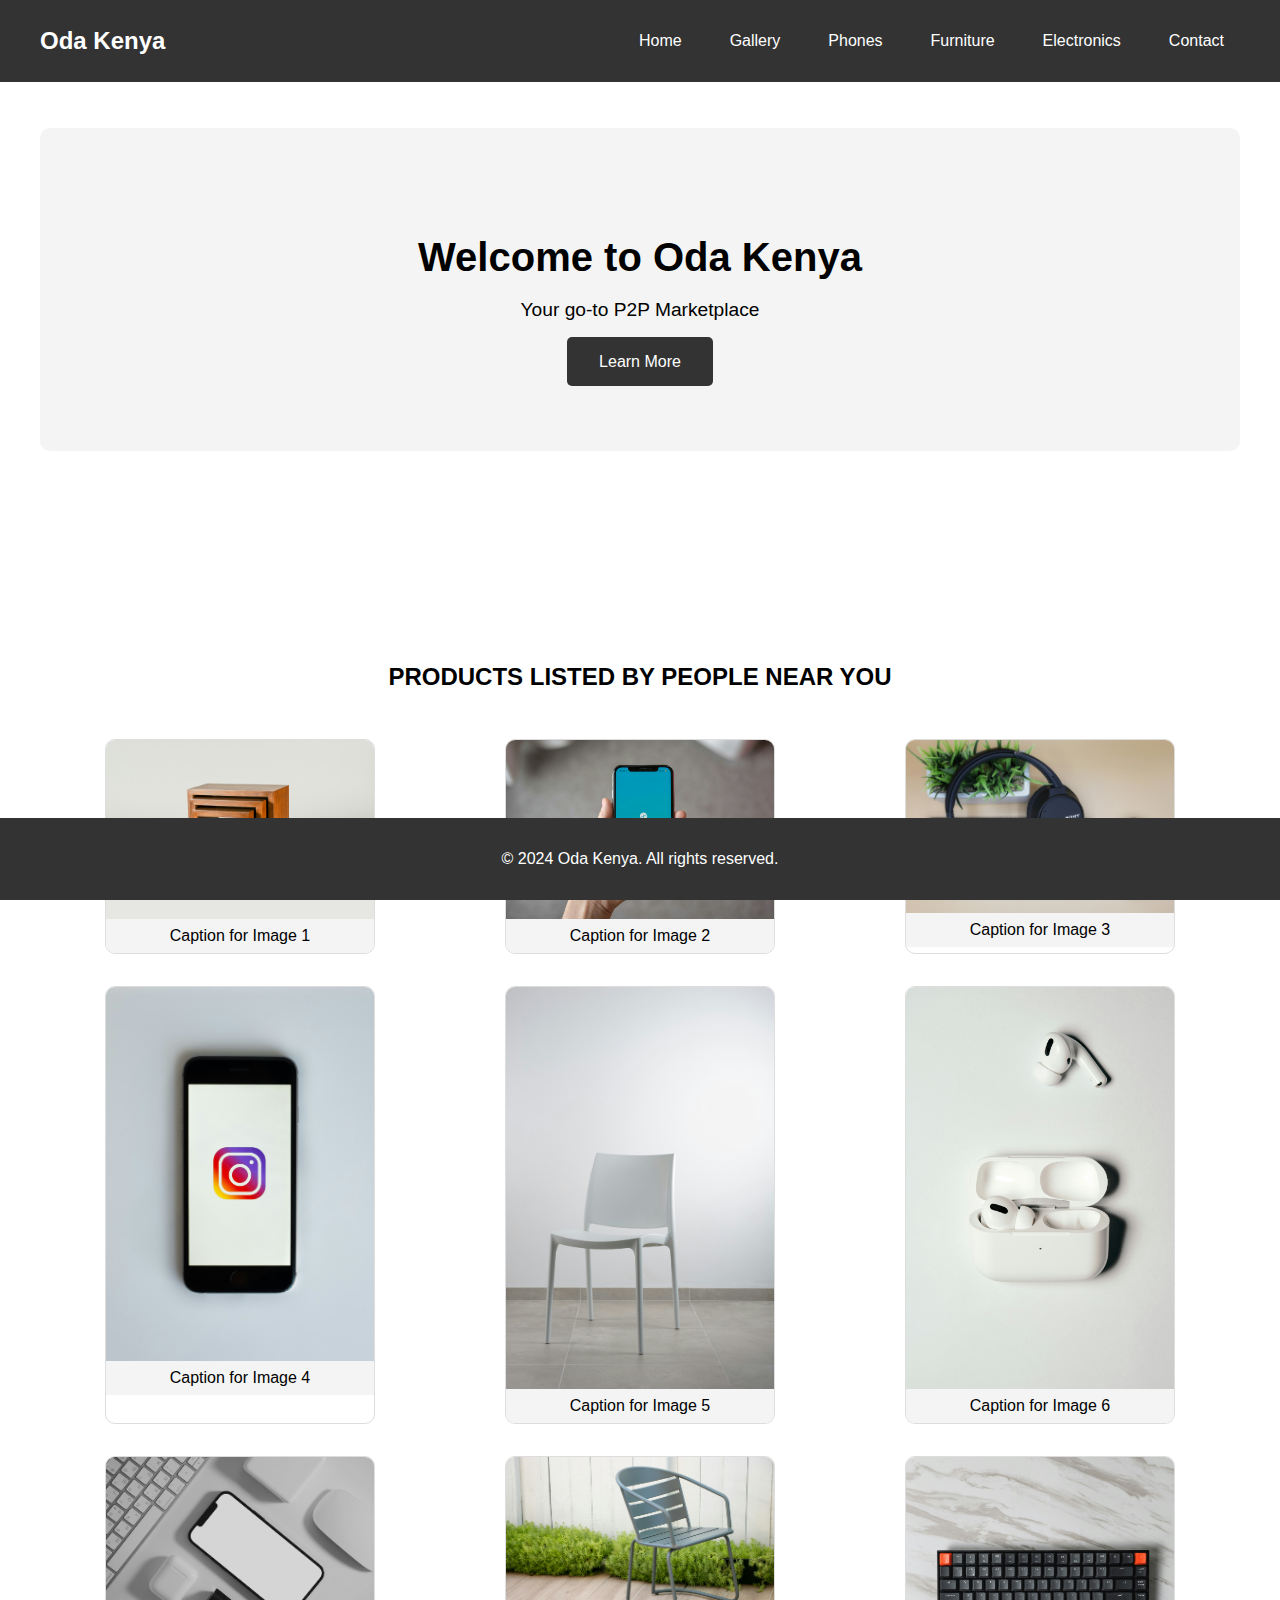
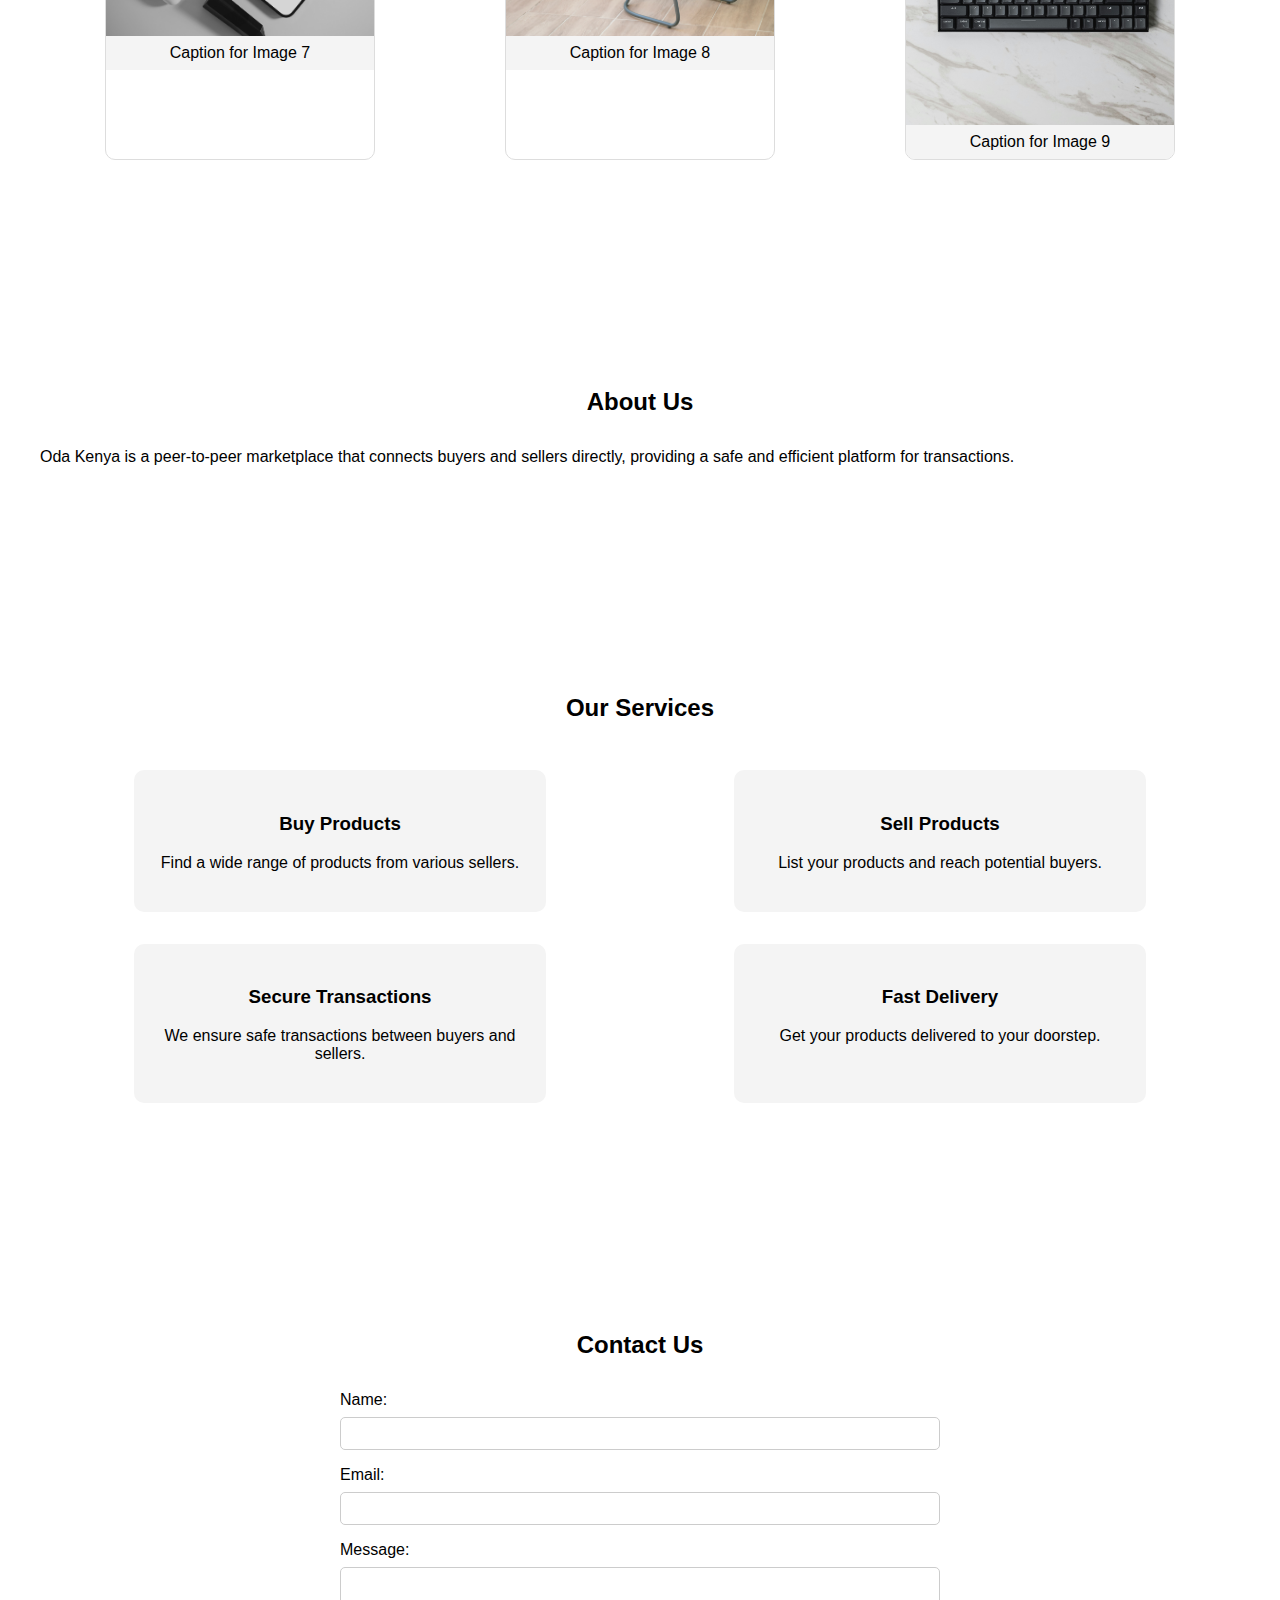
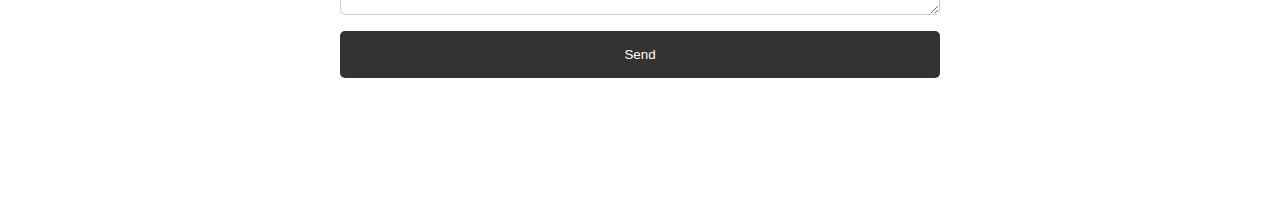
<file: index.html>
<!DOCTYPE html>
<html lang="en">
<head>
    <meta charset="UTF-8">
    <meta name="viewport" content="width=device-width, initial-scale=1.0">
    <title>Oda Kenya - P2P Marketplace</title>
    <link rel="stylesheet" href="styles.css">
</head>
<body>
    <header>
        <nav>
            <div class="logo">Oda Kenya</div>
            <ul>
                <li><a href="index.html">Home</a></li>
                <li><a href="#gallery">Gallery</a></li>
                <li><a href="phones.html">Phones</a></li>
                <li><a href="furniture.html">Furniture</a></li>
                <li><a href="electronics.html">Electronics</a></li>
                <li><a href="#contact">Contact</a></li>
               
            </ul>
        </nav>
    </header>
    


    <section id="home">
        <div class="hero">
            <h1>Welcome to Oda Kenya</h1>
            <p>Your go-to P2P Marketplace</p>
            <a href="#about" class="btn">Learn More</a>
        </div>
    </section>
    <section id="gallery">
        <h2>PRODUCTS LISTED BY PEOPLE NEAR YOU</h2>
        <div class="gallery-container">
            <div class="gallery-item">
                <img src="images/furniture1.jpg" alt="Image 1">
                <div class="caption">Caption for Image 1</div>
            </div>
            <div class="gallery-item">
                <img src="images/phone 1.jpg" alt="Image 2">
                <div class="caption">Caption for Image 2</div>
            </div>
            <div class="gallery-item">
                <img src="images/electronics1.jpg" alt="Image 3">
                <div class="caption">Caption for Image 3</div>
            </div>
            <div class="gallery-item">
                <img src="images/phone 2.jpg" alt="Image 4">
                <div class="caption">Caption for Image 4</div>
            </div>
            <div class="gallery-item">
                <img src="images/furniture3.jpg" alt="Image 5">
                <div class="caption">Caption for Image 5</div>
            </div>
            <div class="gallery-item">
                <img src="images/electronics2.jpg" alt="Image 6">
                <div class="caption">Caption for Image 6</div>
            </div>
            <div class="gallery-item">
                <img src="images/phone 3.jpg" alt="Image 7">
                <div class="caption">Caption for Image 7</div>
            </div>
            <div class="gallery-item">
                <img src="images/furniture4.jpg" alt="Image 8">
                <div class="caption">Caption for Image 8</div>
            </div>
            <div class="gallery-item">
                <img src="images/electronics3.jpg" alt="Image 9">
                <div class="caption">Caption for Image 9</div>
            </div>
        </div>
    </section>


    <section id="about">
        <h2>About Us</h2>
        <p>Oda Kenya is a peer-to-peer marketplace that connects buyers and sellers directly, providing a safe and efficient platform for transactions.</p>
    </section>

    <section id="services">
        <h2>Our Services</h2>
        <div class="services-container">
            <div class="service">
                <h3>Buy Products</h3>
                <p>Find a wide range of products from various sellers.</p>
            </div>
            <div class="service">
                <h3>Sell Products</h3>
                <p>List your products and reach potential buyers.</p>
            </div>
            <div class="service">
                <h3>Secure Transactions</h3>
                <p>We ensure safe transactions between buyers and sellers.</p>
            </div>
            <div class="service">
                <h3>Fast Delivery</h3>
                <p>Get your products delivered to your doorstep.</p>
            </div>
        </div>
    </section>

    <section id="contact">
        <h2>Contact Us</h2>
        <form>
            <label for="name">Name:</label>
            <input type="text" id="name" name="name" required>
            <label for="email">Email:</label>
            <input type="email" id="email" name="email" required>
            <label for="message">Message:</label>
            <textarea id="message" name="message" required></textarea>
            <button type="submit">Send</button>
        </form>
    </section>

    <footer>
        <p>&copy; 2024 Oda Kenya. All rights reserved.</p>
    </footer>

    <script src="script.js"></script>
</body>
</html>
</file>
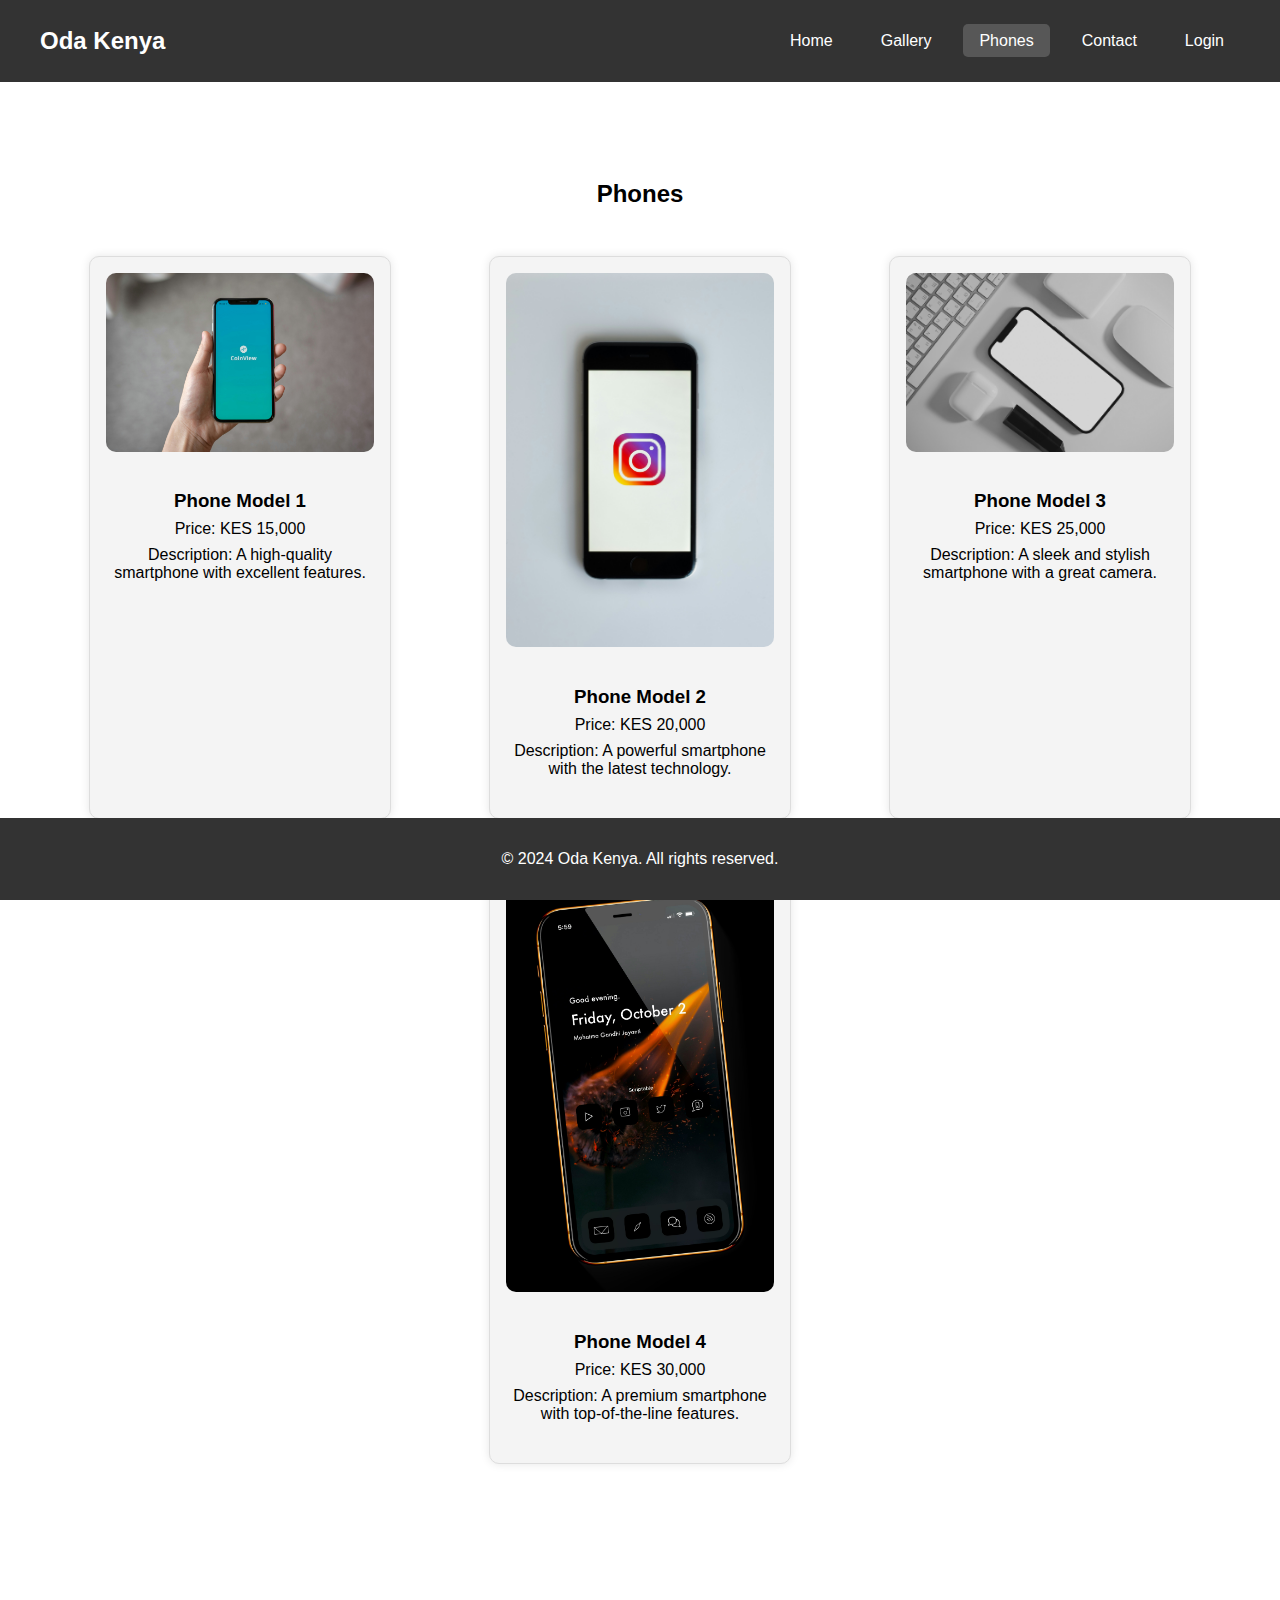
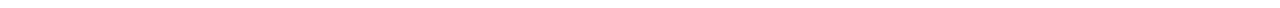
<file: phones.html>
<!DOCTYPE html>
<html lang="en">
<head>
    <meta charset="UTF-8">
    <meta name="viewport" content="width=device-width, initial-scale=1.0">
    <title>Phones - Oda Kenya</title>
    <link rel="stylesheet" href="phones.css">
</head>
<body>
    <header>
        <nav>
            <div class="logo">Oda Kenya</div>
            <ul>
                <li><a href="index.html">Home</a></li>
                <li><a href="index.html#gallery">Gallery</a></li>
                <li><a href="phones.html" class="active">Phones</a></li>
                <li><a href="index.html#contact">Contact</a></li>
                <li><a href="login.html">Login</a></li>
            </ul>
        </nav>
    </header>

    <section id="phones">
        <h2>Phones</h2>
        <div class="phones-container">
            <div class="phone-item">
                <img src="images/phone 1.jpg" alt="Phone 1">
                <div class="phone-details">
                    <h3>Phone Model 1</h3>
                    <p>Price: KES 15,000</p>
                    <p>Description: A high-quality smartphone with excellent features.</p>
                </div>
            </div>
            <div class="phone-item">
                <img src="images/phone 2.jpg" alt="Phone 2">
                <div class="phone-details">
                    <h3>Phone Model 2</h3>
                    <p>Price: KES 20,000</p>
                    <p>Description: A powerful smartphone with the latest technology.</p>
                </div>
            </div>
            <div class="phone-item">
                <img src="images/phone 3.jpg" alt="Phone 3">
                <div class="phone-details">
                    <h3>Phone Model 3</h3>
                    <p>Price: KES 25,000</p>
                    <p>Description: A sleek and stylish smartphone with a great camera.</p>
                </div>
            </div>
            <div class="phone-item">
                <img src="images/phone 4.jpg" alt="Phone 4">
                <div class="phone-details">
                    <h3>Phone Model 4</h3>
                    <p>Price: KES 30,000</p>
                    <p>Description: A premium smartphone with top-of-the-line features.</p>
                </div>
            </div>
        </div>
    </section>

    <footer>
        <p>&copy; 2024 Oda Kenya. All rights reserved.</p>
    </footer>
</body>
</html>
</file>
<file: styles.css>
body {
    font-family: Arial, sans-serif;
    margin: 0;
    padding: 0;
    box-sizing: border-box;
}

header {
    background-color: #333;
    color: #fff;
    padding: 1rem 0;
    position: fixed;
    width: 100%;
    top: 0;
    z-index: 1000;
}

nav {
    display: flex;
    justify-content: space-between;
    align-items: center;
    max-width: 1200px;
    margin: 0 auto;
    padding: 0 1rem;
}

nav .logo {
    font-size: 1.5rem;
    font-weight: bold;
}

nav ul {
    list-style: none;
    display: flex;
    gap: 1rem;
}

nav ul li a {
    color: #fff;
    text-decoration: none;
    padding: 0.5rem 1rem;
}

nav ul li a:hover {
    background-color: #575757;
    border-radius: 5px;
}

section {
    padding: 4rem 1rem;
    max-width: 1200px;
    margin: 4rem auto;
}

.hero {
    text-align: center;
    padding: 5rem 1rem;
    background-color: #f4f4f4;
    border-radius: 10px;
}

.hero h1 {
    font-size: 2.5rem;
    margin-bottom: 1rem;
}

.hero p {
    font-size: 1.2rem;
    margin-bottom: 2rem;
}

.hero .btn {
    background-color: #333;
    color: #fff;
    padding: 1rem 2rem;
    text-decoration: none;
    border-radius: 5px;
}

.hero .btn:hover {
    background-color: #575757;
}

h2 {
    text-align: center;
    margin-bottom: 2rem;
}

.services-container {
    display: flex;
    justify-content: space-around;
    flex-wrap: wrap;
}

.service {
    background-color: #f4f4f4;
    padding: 1.5rem;
    margin: 1rem;
    border-radius: 10px;
    flex-basis: calc(33% - 2rem);
    text-align: center;
}

form {
    max-width: 600px;
    margin: 0 auto;
    display: flex;
    flex-direction: column;
}

form label {
    margin-bottom: 0.5rem;
}

form input,
form textarea {
    margin-bottom: 1rem;
    padding: 0.5rem;
    border: 1px solid #ccc;
    border-radius: 5px;
}

form button {
    background-color: #333;
    color: #fff;
    padding: 1rem;
    border: none;
    border-radius: 5px;
    cursor: pointer;
}
.gallery-container {
    display: flex;
    flex-wrap: wrap;
    justify-content: space-around;
}

.gallery-item {
    margin: 1rem;
    border: 1px solid #ddd;
    border-radius: 10px;
    overflow: hidden;
    flex-basis: calc(25% - 2rem);
}

.gallery-item img {
    width: 100%;
    display: block;
}

.caption {
    padding: 0.5rem;
    text-align: center;
    background-color: #f4f4f4;
}


form button:hover {
    background-color: #575757;
}

footer {
    background-color: #333;
    color: #fff;
    text-align: center;
    padding: 1rem 0;
    position: fixed;
    bottom: 0;
    width: 100%;
}
</file>
<file: phones.css>
body {
    font-family: Arial, sans-serif;
    margin: 0;
    padding: 0;
    box-sizing: border-box;
}

header {
    background-color: #333;
    color: #fff;
    padding: 1rem 0;
    position: fixed;
    width: 100%;
    top: 0;
    z-index: 1000;
}

nav {
    display: flex;
    justify-content: space-between;
    align-items: center;
    max-width: 1200px;
    margin: 0 auto;
    padding: 0 1rem;
}

nav .logo {
    font-size: 1.5rem;
    font-weight: bold;
}

nav ul {
    list-style: none;
    display: flex;
    gap: 1rem;
}

nav ul li a {
    color: #fff;
    text-decoration: none;
    padding: 0.5rem 1rem;
}

nav ul li a:hover, nav ul li a.active {
    background-color: #575757;
    border-radius: 5px;
}

section {
    padding: 4rem 1rem;
    max-width: 1200px;
    margin: 4rem auto;
}

#phones {
    padding-top: 6rem;
}

#phones h2 {
    text-align: center;
    margin-bottom: 2rem;
}

.phones-container {
    display: flex;
    flex-wrap: wrap;
    justify-content: space-around;
}

.phone-item {
    background-color: #f4f4f4;
    border: 1px solid #ddd;
    border-radius: 10px;
    margin: 1rem;
    padding: 1rem;
    flex-basis: calc(25% - 2rem);
    text-align: center;
    box-shadow: 0 0 10px rgba(0, 0, 0, 0.1);
}

.phone-item img {
    max-width: 100%;
    border-radius: 10px;
}

.phone-details {
    padding: 1rem 0;
}

.phone-details h3 {
    margin-bottom: 0.5rem;
}

.phone-details p {
    margin: 0.5rem 0;
}

footer {
    background-color: #333;
    color: #fff;
    text-align: center;
    padding: 1rem 0;
    position: fixed;
    bottom: 0;
    width: 100%;
}
</file>
